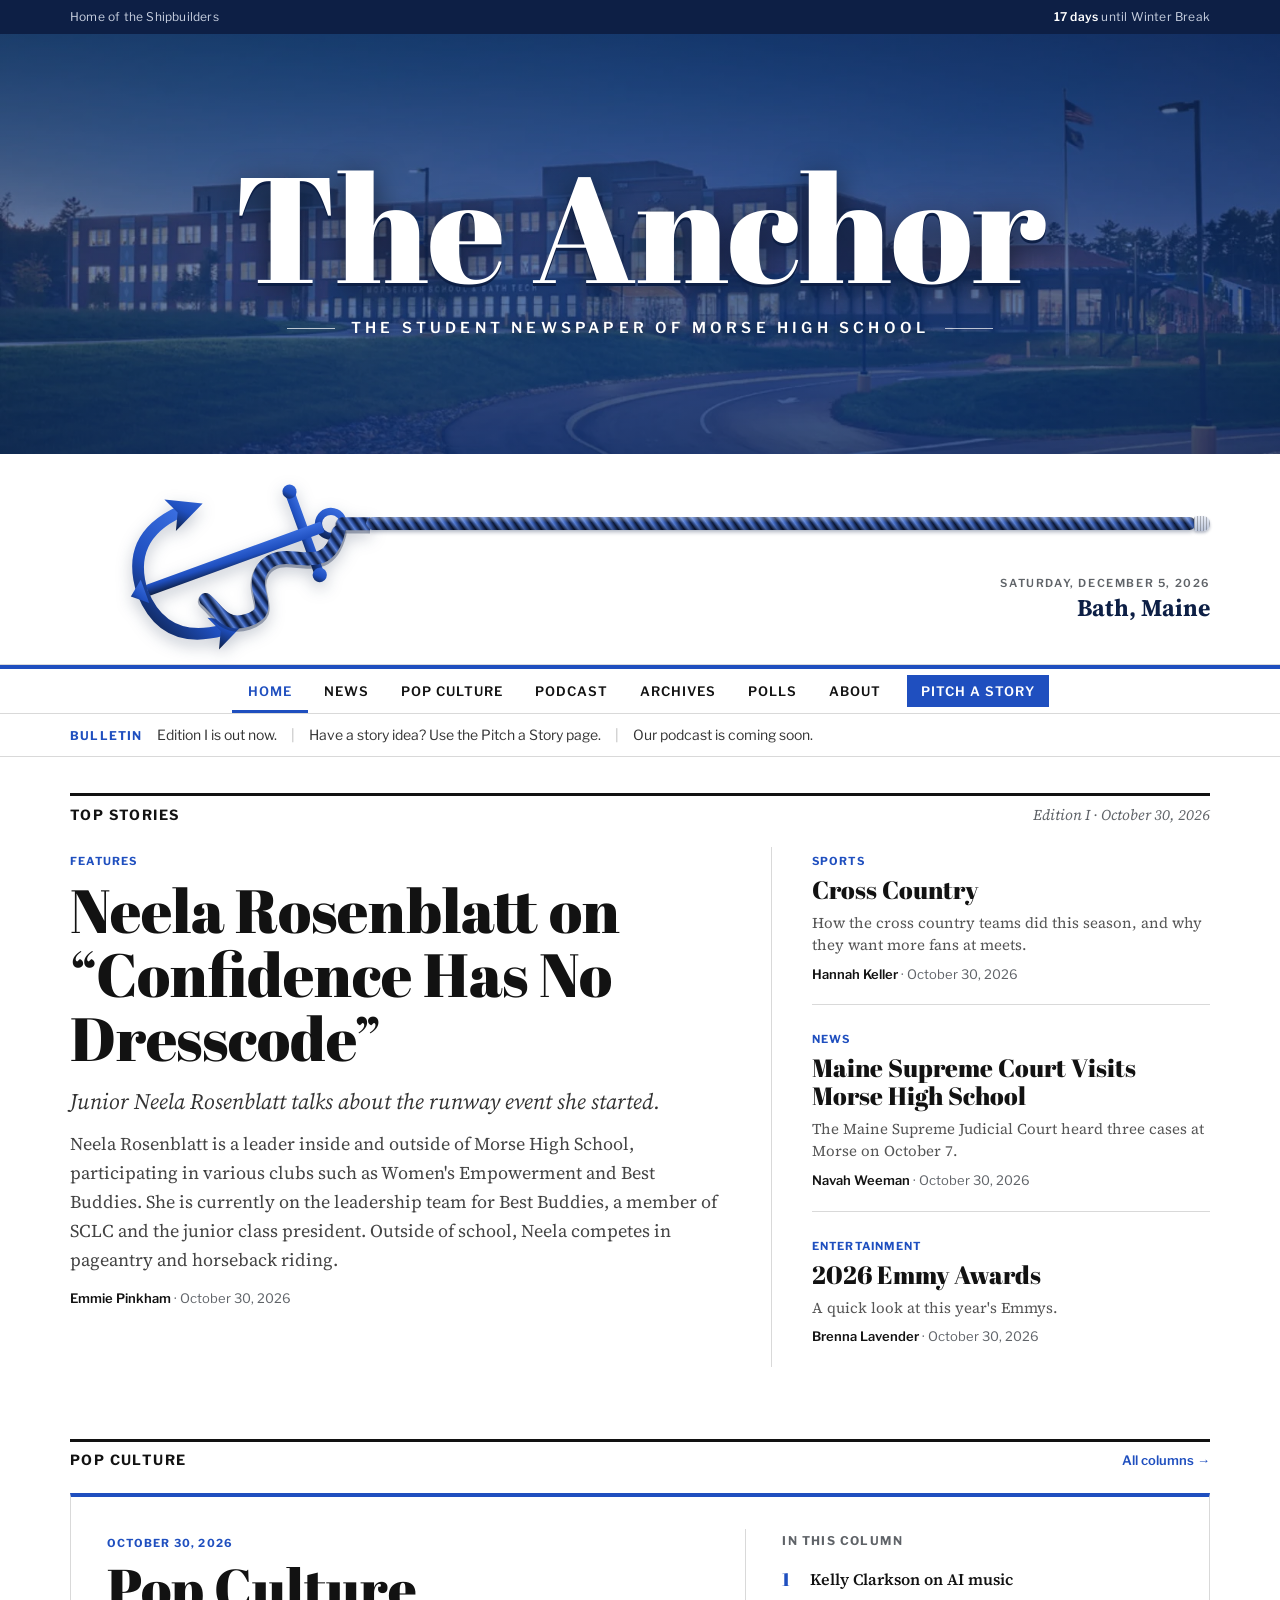
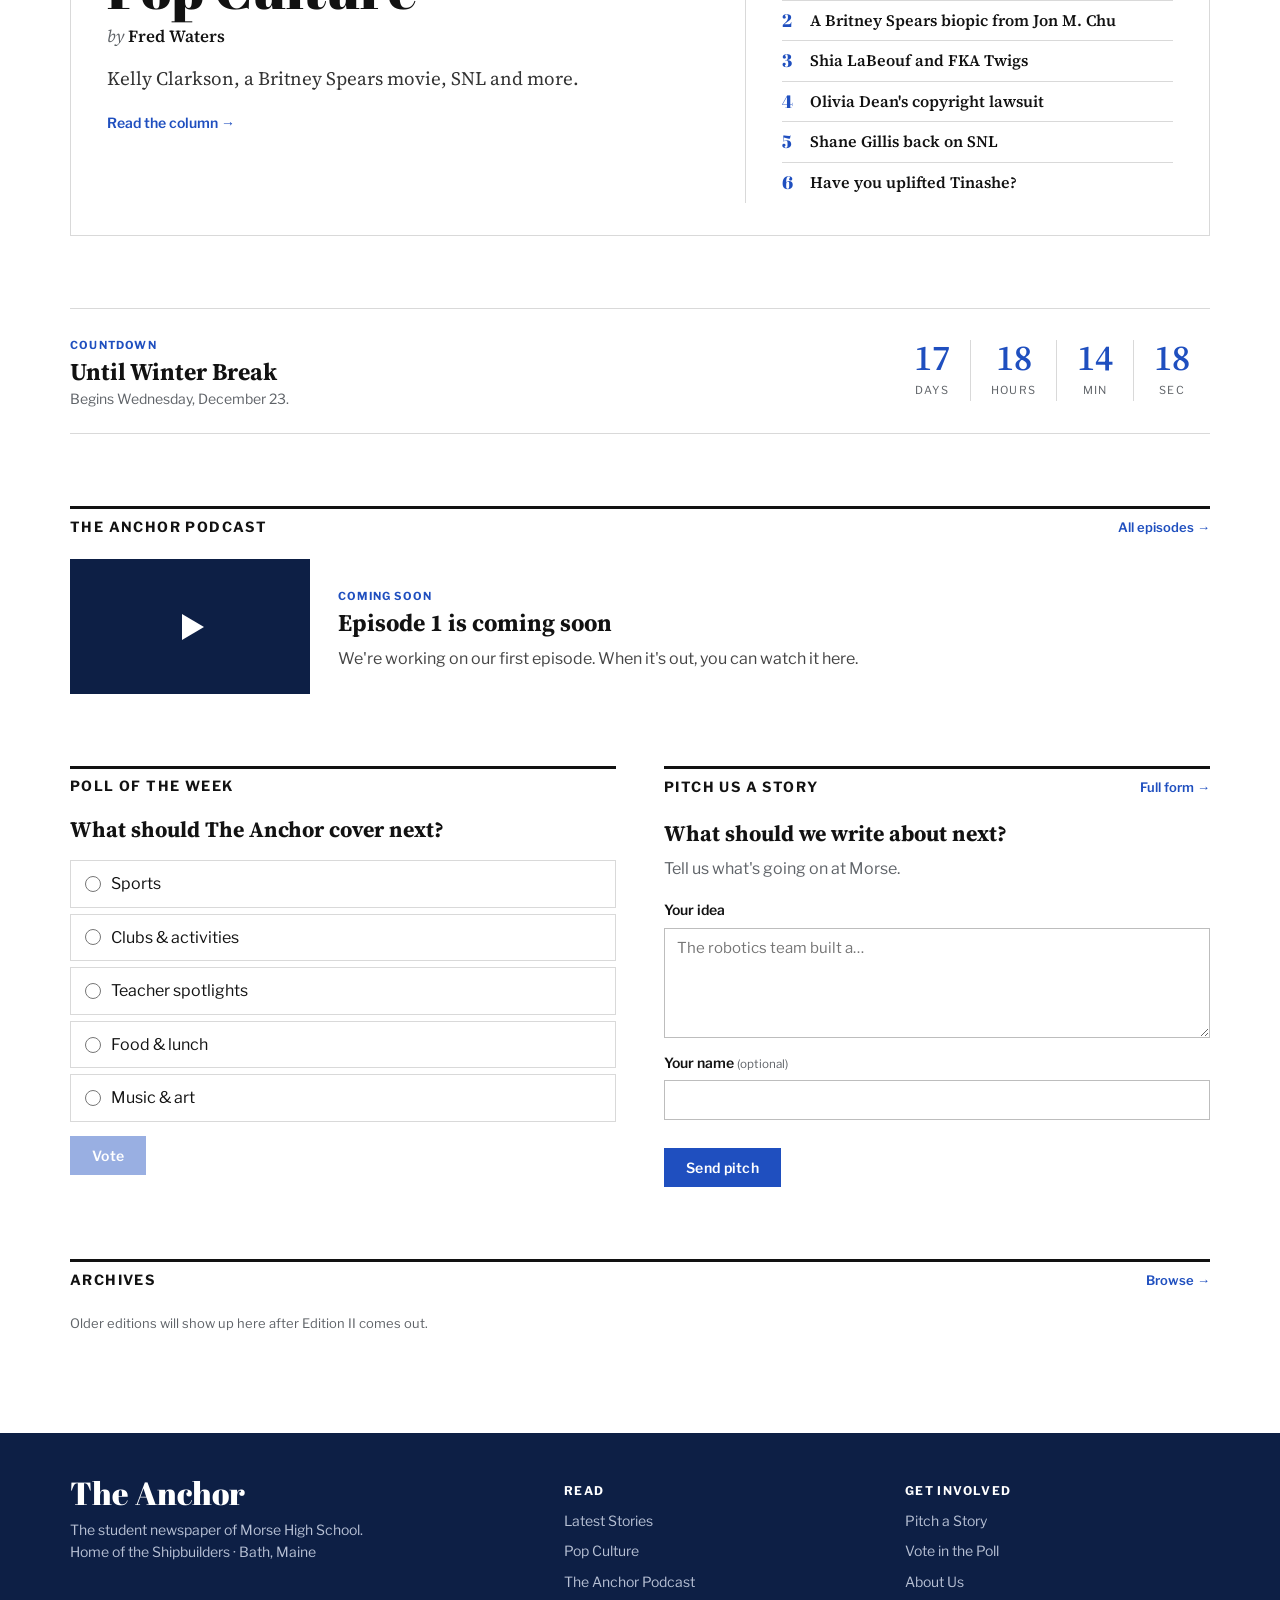
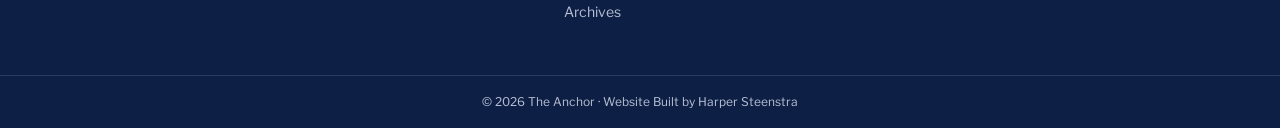
<file: index.html>
<!doctype html>
<html lang="en">
<head>
  <meta charset="utf-8">
  <meta name="viewport" content="width=device-width, initial-scale=1">
  <title>The Anchor | Morse High School Student Newspaper</title>
  <meta name="description" content="The Anchor is the student newspaper of Morse High School in Bath, Maine.">
  <meta name="theme-color" content="#1f4fbf">
  <link rel="preconnect" href="https://fonts.googleapis.com">
  <link rel="preconnect" href="https://fonts.gstatic.com" crossorigin>
  <link href="https://fonts.googleapis.com/css2?family=Libre+Franklin:wght@400;600;700&family=Playfair+Display:ital,wght@0,800;1,700;1,800&family=Abril+Fatface&family=Source+Serif+4:ital,opsz,wght@0,8..60,400;0,8..60,600;0,8..60,700;1,8..60,400&display=swap" rel="stylesheet">
  <link rel="stylesheet" href="styles.css?v=18">
</head>
<body data-page="home">
  <div id="site-header"></div>
  <main id="main">
    <section class="section" id="news"><div class="wrap">
      <div class="sec-head"><h2>Top Stories</h2></div>
      <div class="top-grid" id="top-stories"></div>
    </div></section>

    <section class="section" id="pop-section"><div class="wrap">
      <div class="sec-head"><h2>Pop Culture</h2><a href="pop-culture.html">All columns →</a></div>
      <div id="pop-culture"></div>
    </div></section>

    <section class="section"><div class="wrap">
      <div class="countdown" id="countdown">
        <div>
          <span class="kicker">Countdown</span>
          <h2>Until <span id="cd-name">break</span></h2>
          <p id="cd-date"></p>
        </div>
        <div class="clock" aria-live="off">
          <div><b id="cd-d">00</b><span>Days</span></div>
          <div><b id="cd-h">00</b><span>Hours</span></div>
          <div><b id="cd-m">00</b><span>Min</span></div>
          <div><b id="cd-s">00</b><span>Sec</span></div>
        </div>
      </div>
    </div></section>

    <section class="section" id="podcast-section"><div class="wrap">
      <div class="sec-head"><h2>The Anchor Podcast</h2><a href="podcast.html">All episodes →</a></div>
      <div id="podcast"></div>
    </div></section>

    <section class="section" id="poll"><div class="wrap">
      <div class="duo">
        <div>
          <div class="sec-head"><h2>Poll of the Week</h2></div>
          <div class="box" id="weekly-poll"></div>
        </div>
        <div>
          <div class="sec-head"><h2>Pitch Us a Story</h2><a href="submit.html">Full form →</a></div>
          <div class="box">
            <h3>What should we write about next?</h3>
            <p>Tell us what's going on at Morse.</p>
            <form id="pitch-form">
              <label class="field">Your idea<textarea name="idea" required placeholder="The robotics team built a…"></textarea></label>
              <label class="field">Your name <small>(optional)</small><input name="name" autocomplete="name"></label>
              <button class="btn" type="submit">Send pitch</button>
            </form>
          </div>
        </div>
      </div>
    </div></section>

    <section class="section"><div class="wrap">
      <div class="sec-head"><h2>Archives</h2><a href="archives.html">Browse →</a></div>
      <p class="byline">Older editions will show up here after Edition II comes out.</p>
    </div></section>
  </main>
  <div id="site-footer"></div>
  <script src="data.js?v=18"></script>
  <script src="app.js?v=18"></script>
</body>
</html>
</file>
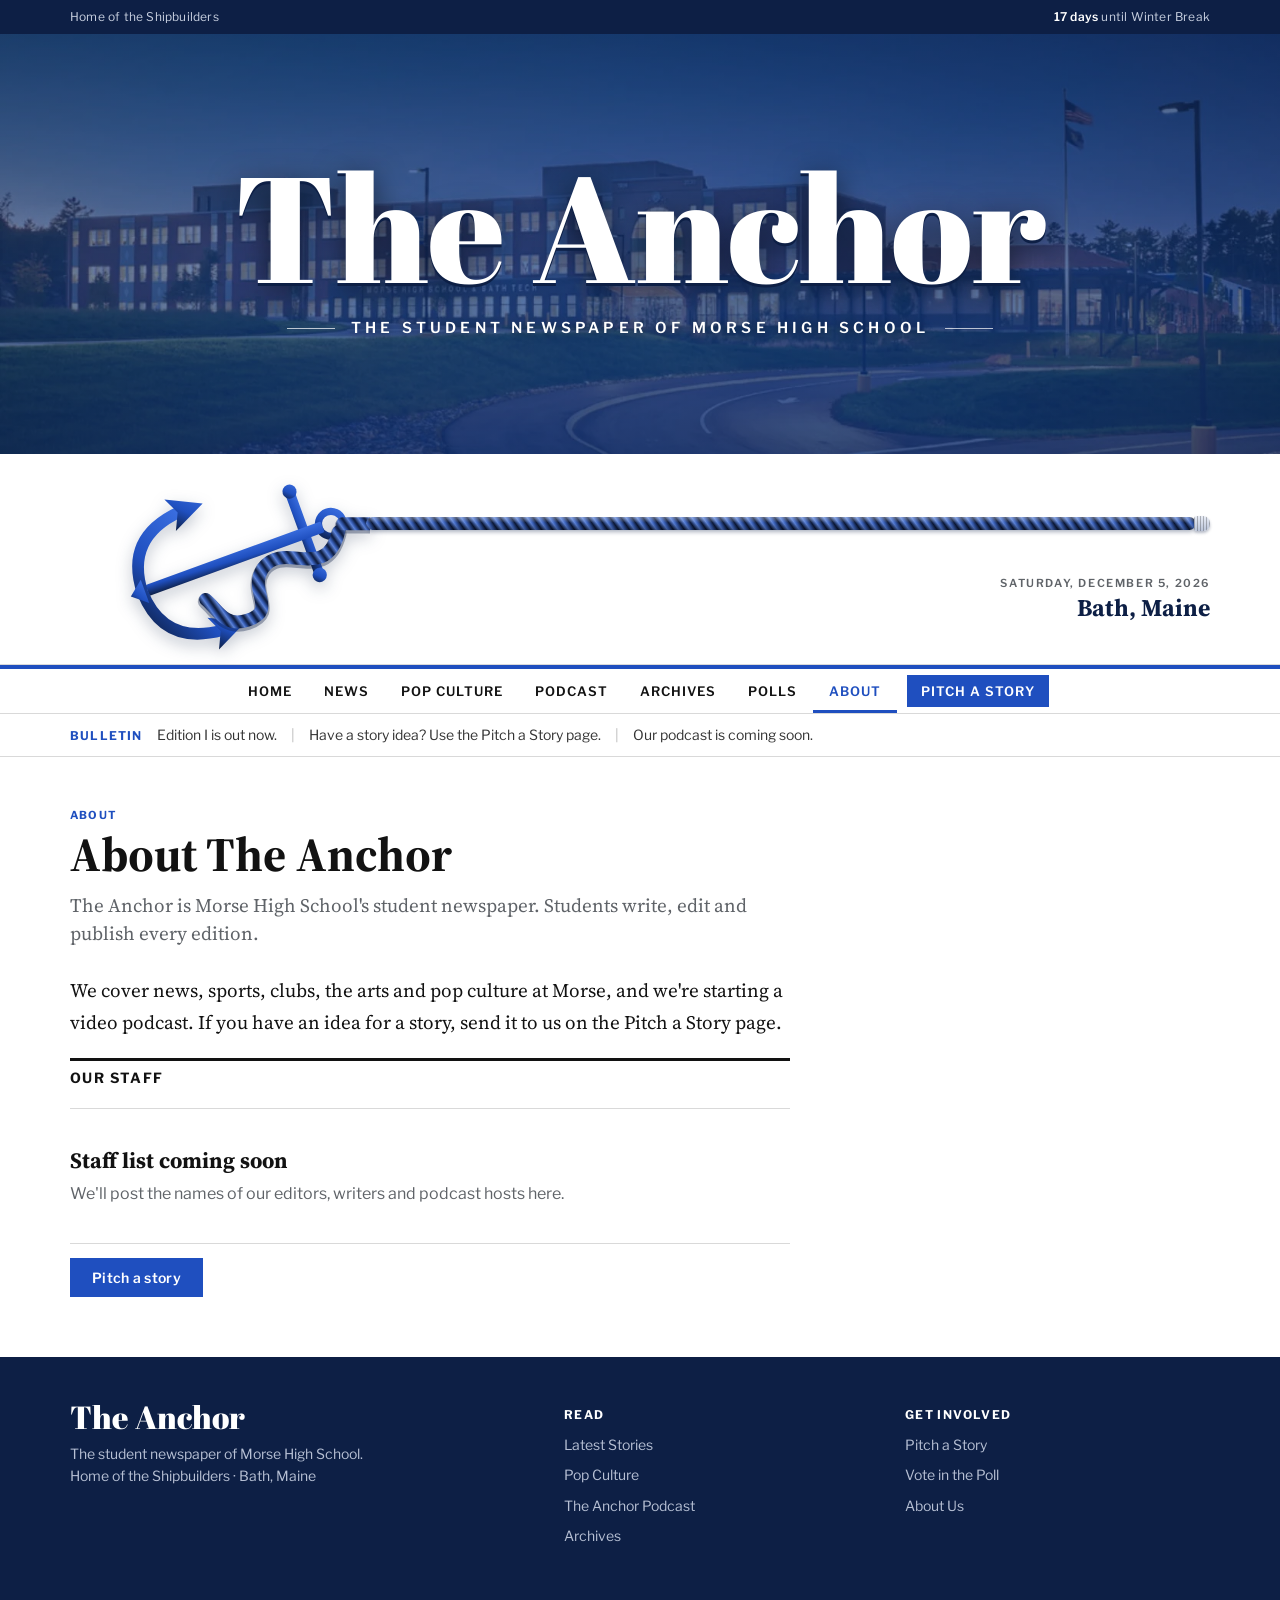
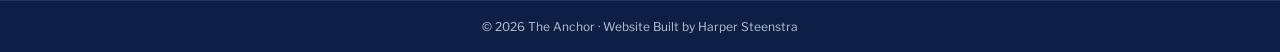
<file: about.html>
<!doctype html>
<html lang="en">
<head>
  <meta charset="utf-8">
  <meta name="viewport" content="width=device-width, initial-scale=1">
  <title>About | The Anchor</title>
  <meta name="description" content="The Anchor is the student newspaper of Morse High School in Bath, Maine.">
  <meta name="theme-color" content="#1f4fbf">
  <link rel="preconnect" href="https://fonts.googleapis.com">
  <link rel="preconnect" href="https://fonts.gstatic.com" crossorigin>
  <link href="https://fonts.googleapis.com/css2?family=Libre+Franklin:wght@400;600;700&family=Playfair+Display:ital,wght@0,800;1,700;1,800&family=Abril+Fatface&family=Source+Serif+4:ital,opsz,wght@0,8..60,400;0,8..60,600;0,8..60,700;1,8..60,400&display=swap" rel="stylesheet">
  <link rel="stylesheet" href="styles.css?v=18">
</head>
<body data-page="about">
  <div id="site-header"></div>
  <main id="main">
    <div class="wrap">
      <div class="page-head">
        <span class="kicker">About</span>
        <h1>About The Anchor</h1>
        <p>The Anchor is Morse High School's student newspaper. Students write, edit and publish every edition.</p>
      </div>
      <section class="section article" style="margin:0;padding-top:20px">
        <div class="article-body">
          <p>We cover news, sports, clubs, the arts and pop culture at Morse, and we're starting a video podcast. If you have an idea for a story, send it to us on the Pitch a Story page.</p>
        </div>
        <div class="sec-head"><h2>Our Staff</h2></div>
        <div class="empty"><h3>Staff list coming soon</h3><p>We'll post the names of our editors, writers and podcast hosts here.</p></div>
        <a class="btn" href="submit.html">Pitch a story</a>
      </section>
    </div>
  </main>
  <div id="site-footer"></div>
  <script src="data.js?v=18"></script>
  <script src="app.js?v=18"></script>
</body>
</html>
</file>
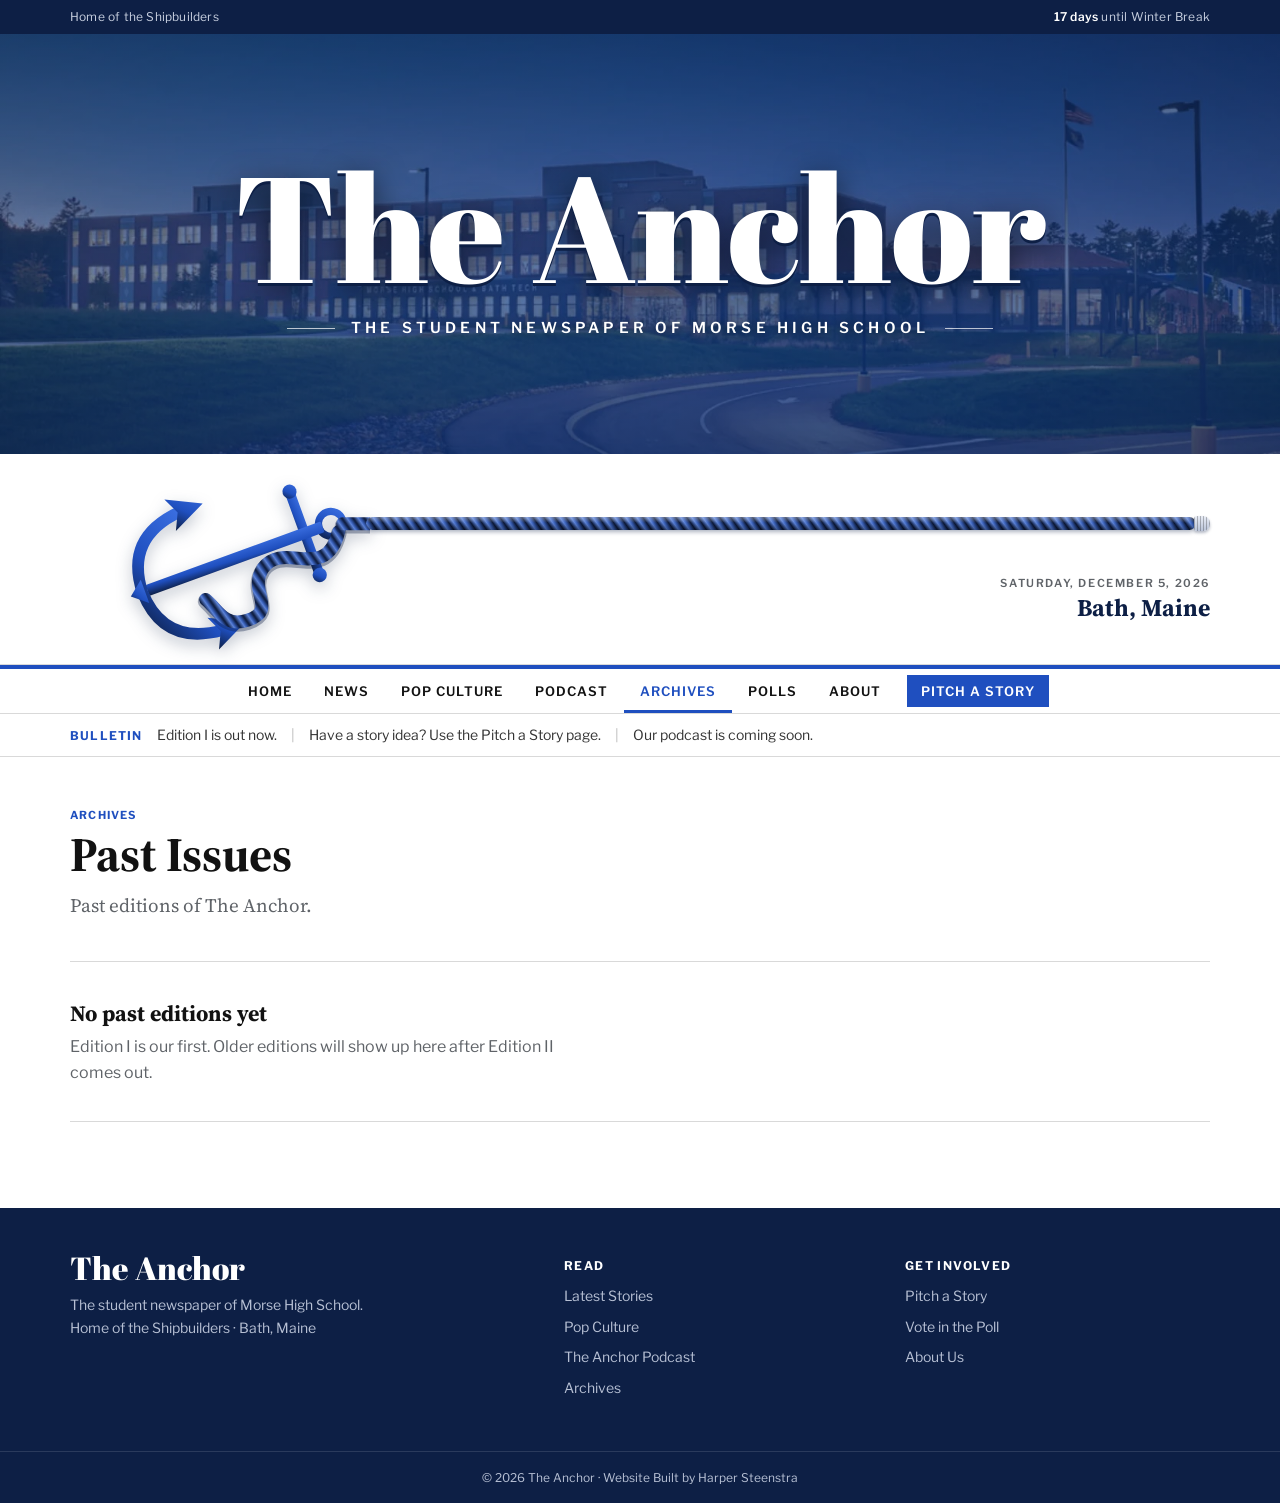
<file: archives.html>
<!doctype html>
<html lang="en">
<head>
  <meta charset="utf-8">
  <meta name="viewport" content="width=device-width, initial-scale=1">
  <title>Archives | The Anchor</title>
  <meta name="description" content="The Anchor is the student newspaper of Morse High School in Bath, Maine.">
  <meta name="theme-color" content="#1f4fbf">
  <link rel="preconnect" href="https://fonts.googleapis.com">
  <link rel="preconnect" href="https://fonts.gstatic.com" crossorigin>
  <link href="https://fonts.googleapis.com/css2?family=Libre+Franklin:wght@400;600;700&family=Playfair+Display:ital,wght@0,800;1,700;1,800&family=Abril+Fatface&family=Source+Serif+4:ital,opsz,wght@0,8..60,400;0,8..60,600;0,8..60,700;1,8..60,400&display=swap" rel="stylesheet">
  <link rel="stylesheet" href="styles.css?v=18">
</head>
<body data-page="archives">
  <div id="site-header"></div>
  <main id="main">
    <div class="wrap">
      <div class="page-head">
        <span class="kicker">Archives</span>
        <h1>Past Issues</h1>
        <p>Past editions of The Anchor.</p>
      </div>
      <section class="section"><div id="archives"></div></section>
    </div>
  </main>
  <div id="site-footer"></div>
  <script src="data.js?v=18"></script>
  <script src="app.js?v=18"></script>
</body>
</html>
</file>
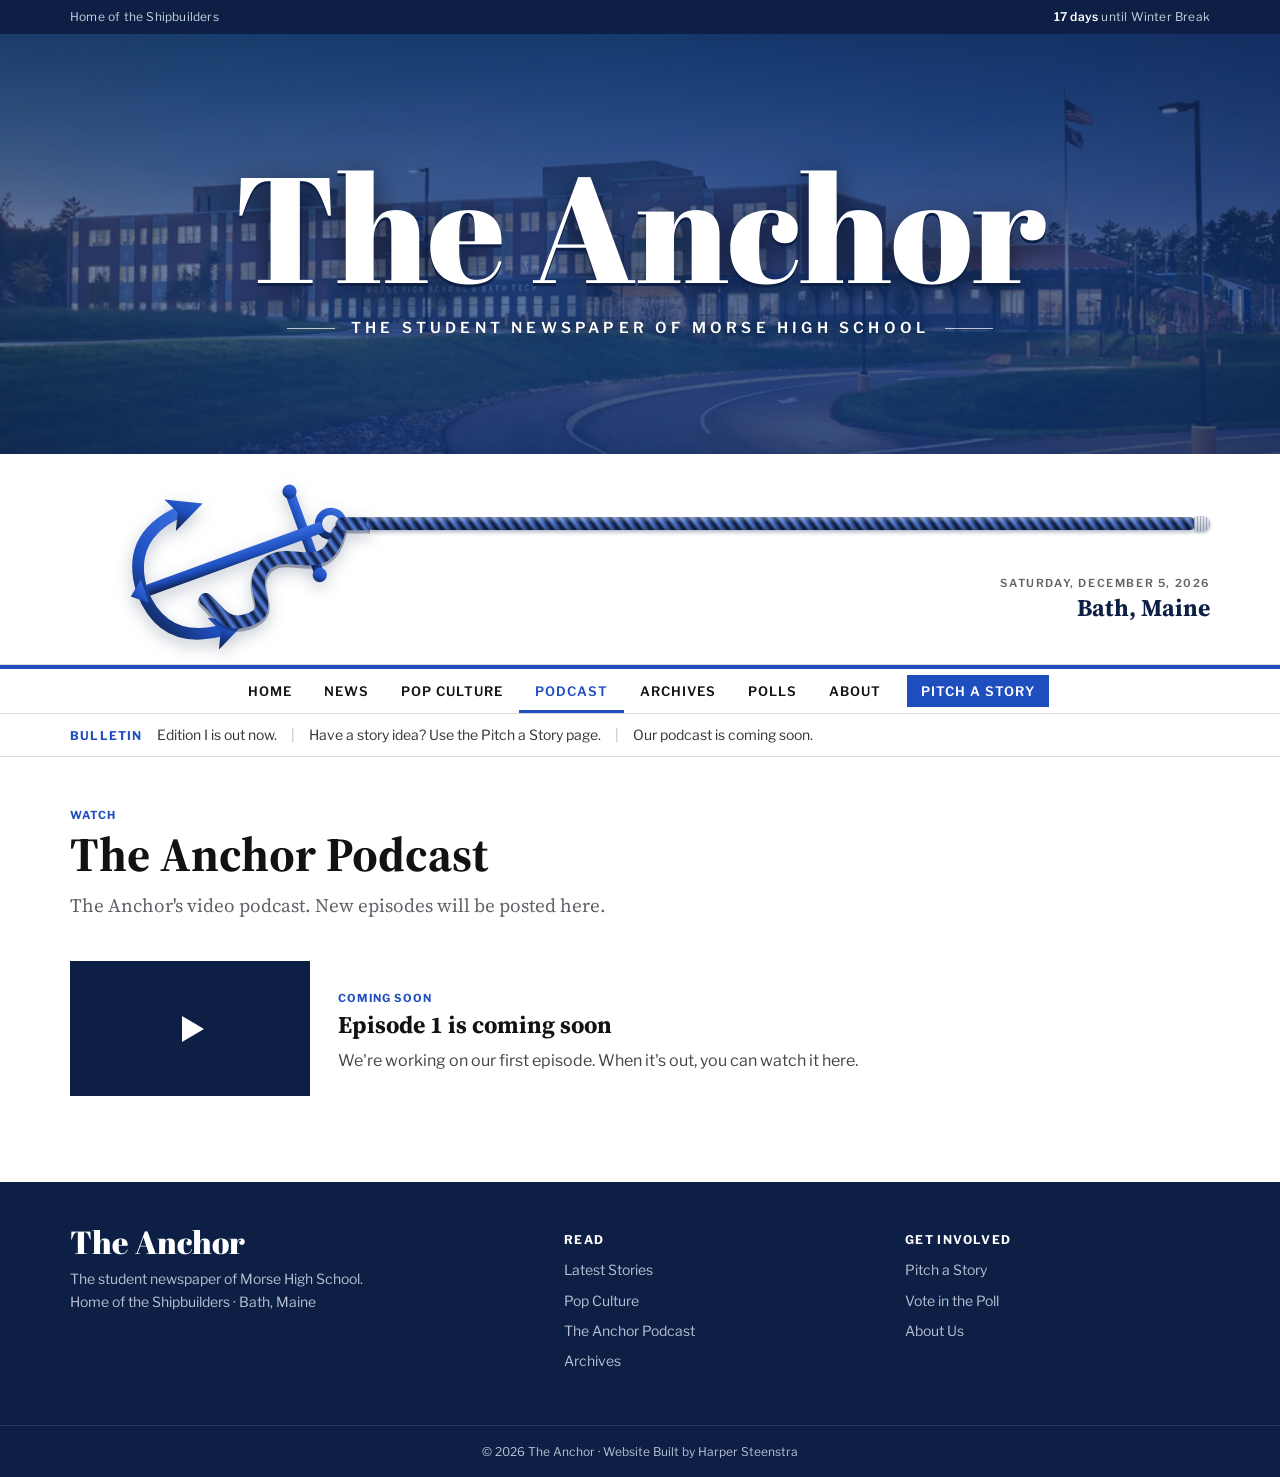
<file: podcast.html>
<!doctype html>
<html lang="en">
<head>
  <meta charset="utf-8">
  <meta name="viewport" content="width=device-width, initial-scale=1">
  <title>Podcast | The Anchor</title>
  <meta name="description" content="The Anchor is the student newspaper of Morse High School in Bath, Maine.">
  <meta name="theme-color" content="#1f4fbf">
  <link rel="preconnect" href="https://fonts.googleapis.com">
  <link rel="preconnect" href="https://fonts.gstatic.com" crossorigin>
  <link href="https://fonts.googleapis.com/css2?family=Libre+Franklin:wght@400;600;700&family=Playfair+Display:ital,wght@0,800;1,700;1,800&family=Abril+Fatface&family=Source+Serif+4:ital,opsz,wght@0,8..60,400;0,8..60,600;0,8..60,700;1,8..60,400&display=swap" rel="stylesheet">
  <link rel="stylesheet" href="styles.css?v=18">
</head>
<body data-page="podcast">
  <div id="site-header"></div>
  <main id="main">
    <div class="wrap">
      <div class="page-head">
        <span class="kicker">Watch</span>
        <h1>The Anchor Podcast</h1>
        <p>The Anchor's video podcast. New episodes will be posted here.</p>
      </div>
      <section class="section"><div id="podcast"></div></section>
    </div>
  </main>
  <div id="site-footer"></div>
  <script src="data.js?v=18"></script>
  <script src="app.js?v=18"></script>
</body>
</html>
</file>
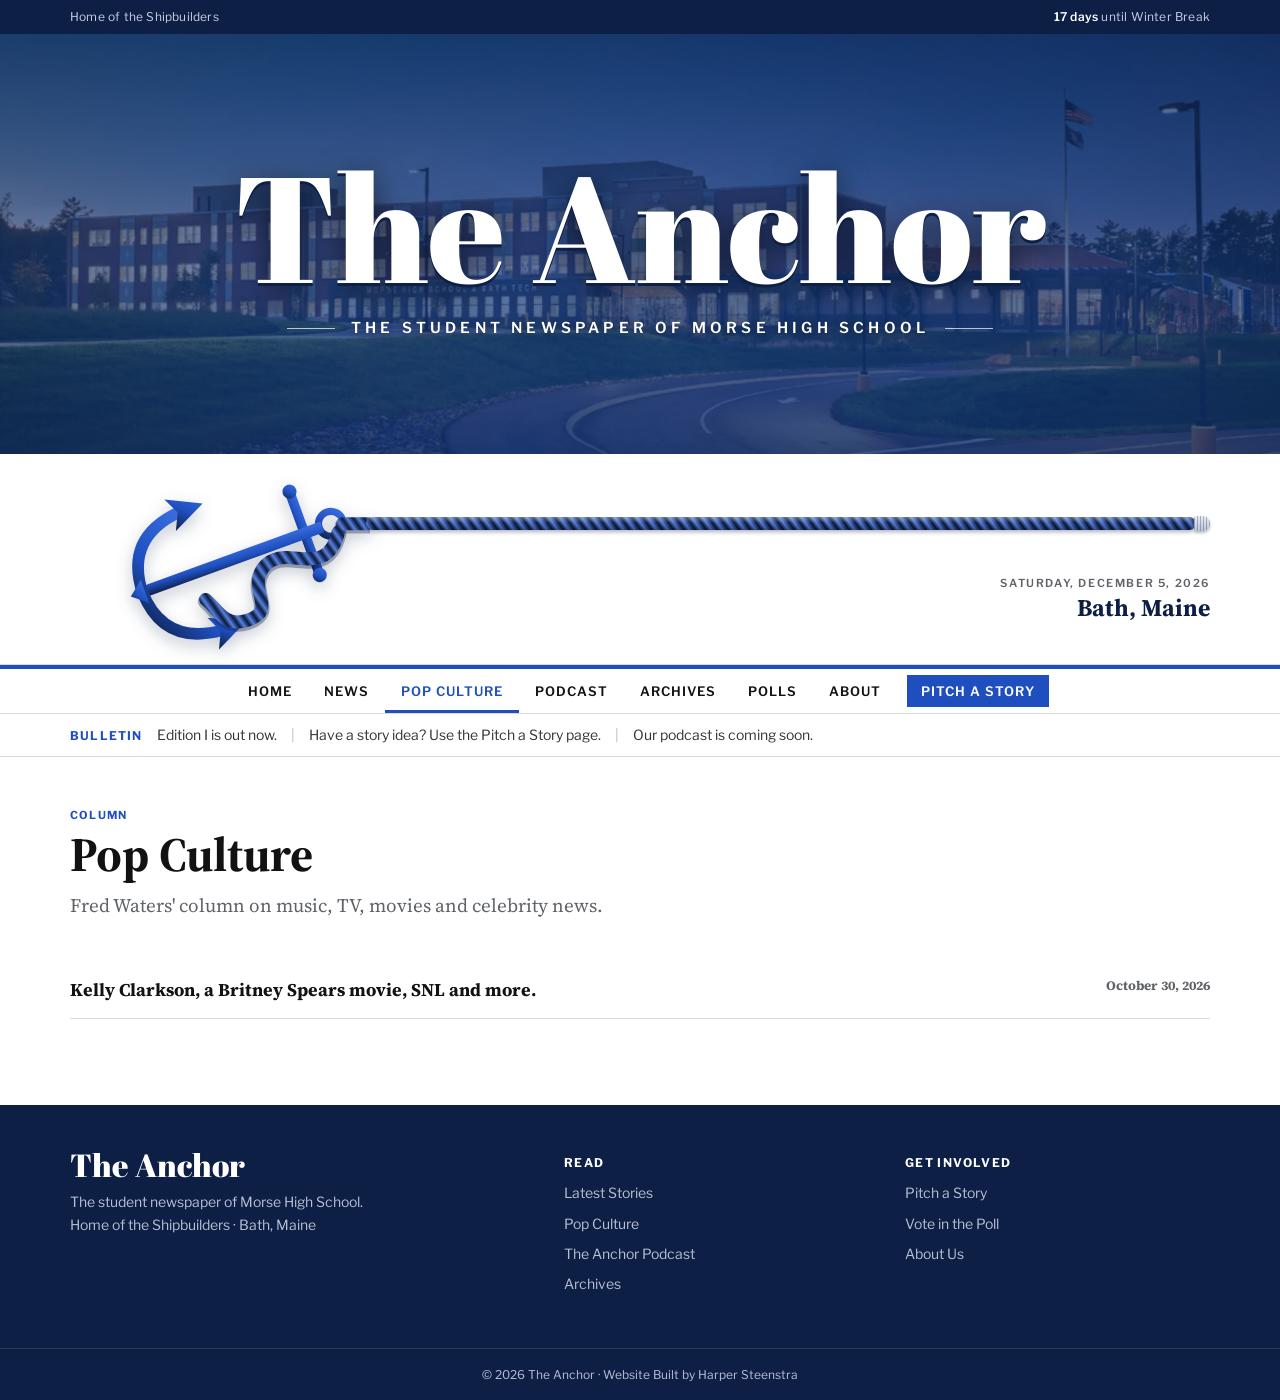
<file: pop-culture.html>
<!doctype html>
<html lang="en">
<head>
  <meta charset="utf-8">
  <meta name="viewport" content="width=device-width, initial-scale=1">
  <title>Pop Culture | The Anchor</title>
  <meta name="description" content="The Anchor is the student newspaper of Morse High School in Bath, Maine.">
  <meta name="theme-color" content="#1f4fbf">
  <link rel="preconnect" href="https://fonts.googleapis.com">
  <link rel="preconnect" href="https://fonts.gstatic.com" crossorigin>
  <link href="https://fonts.googleapis.com/css2?family=Libre+Franklin:wght@400;600;700&family=Playfair+Display:ital,wght@0,800;1,700;1,800&family=Abril+Fatface&family=Source+Serif+4:ital,opsz,wght@0,8..60,400;0,8..60,600;0,8..60,700;1,8..60,400&display=swap" rel="stylesheet">
  <link rel="stylesheet" href="styles.css?v=18">
</head>
<body data-page="pop-culture">
  <div id="site-header"></div>
  <main id="main">
    <div class="wrap">
      <div class="page-head">
        <span class="kicker">Column</span>
        <h1>Pop Culture</h1>
        <p>Fred Waters' column on music, TV, movies and celebrity news.</p>
      </div>
      <section class="section"><div id="pop-list"></div></section>
    </div>
  </main>
  <div id="site-footer"></div>
  <script src="data.js?v=18"></script>
  <script src="app.js?v=18"></script>
</body>
</html>
</file>
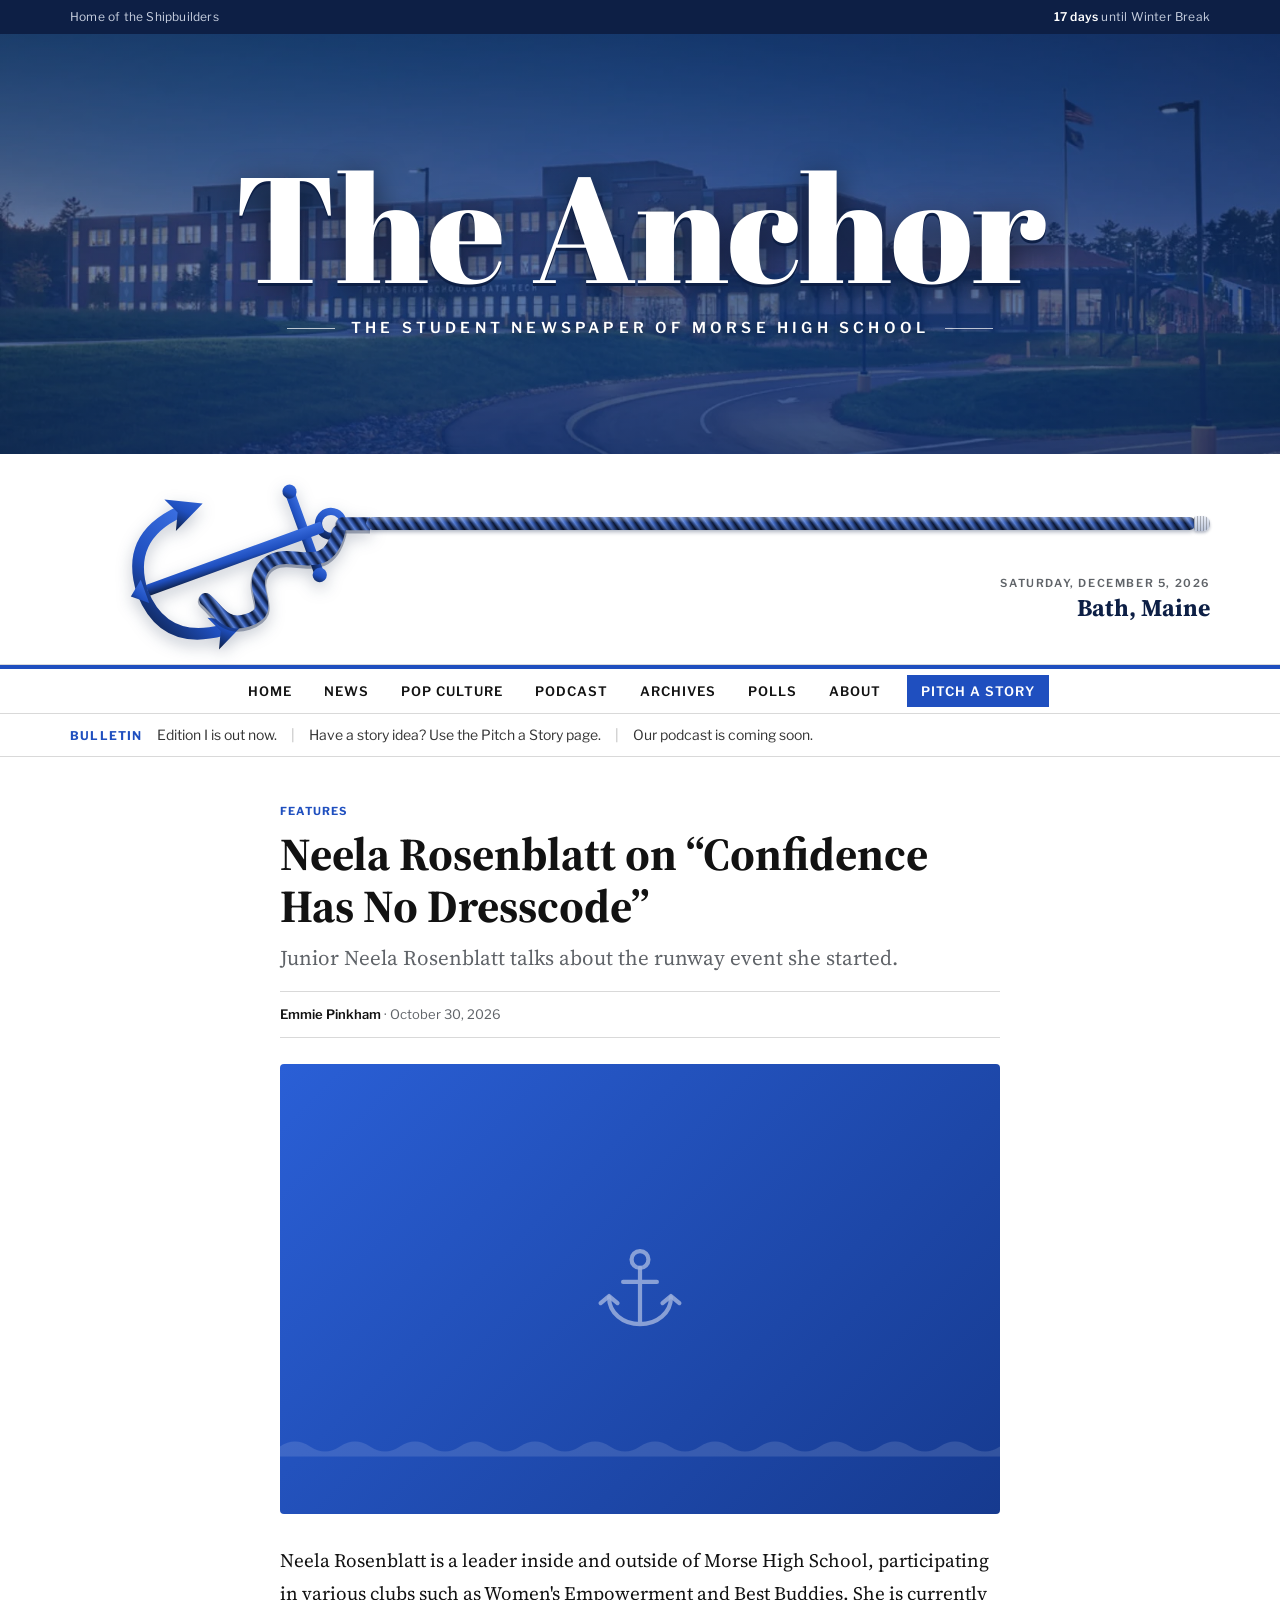
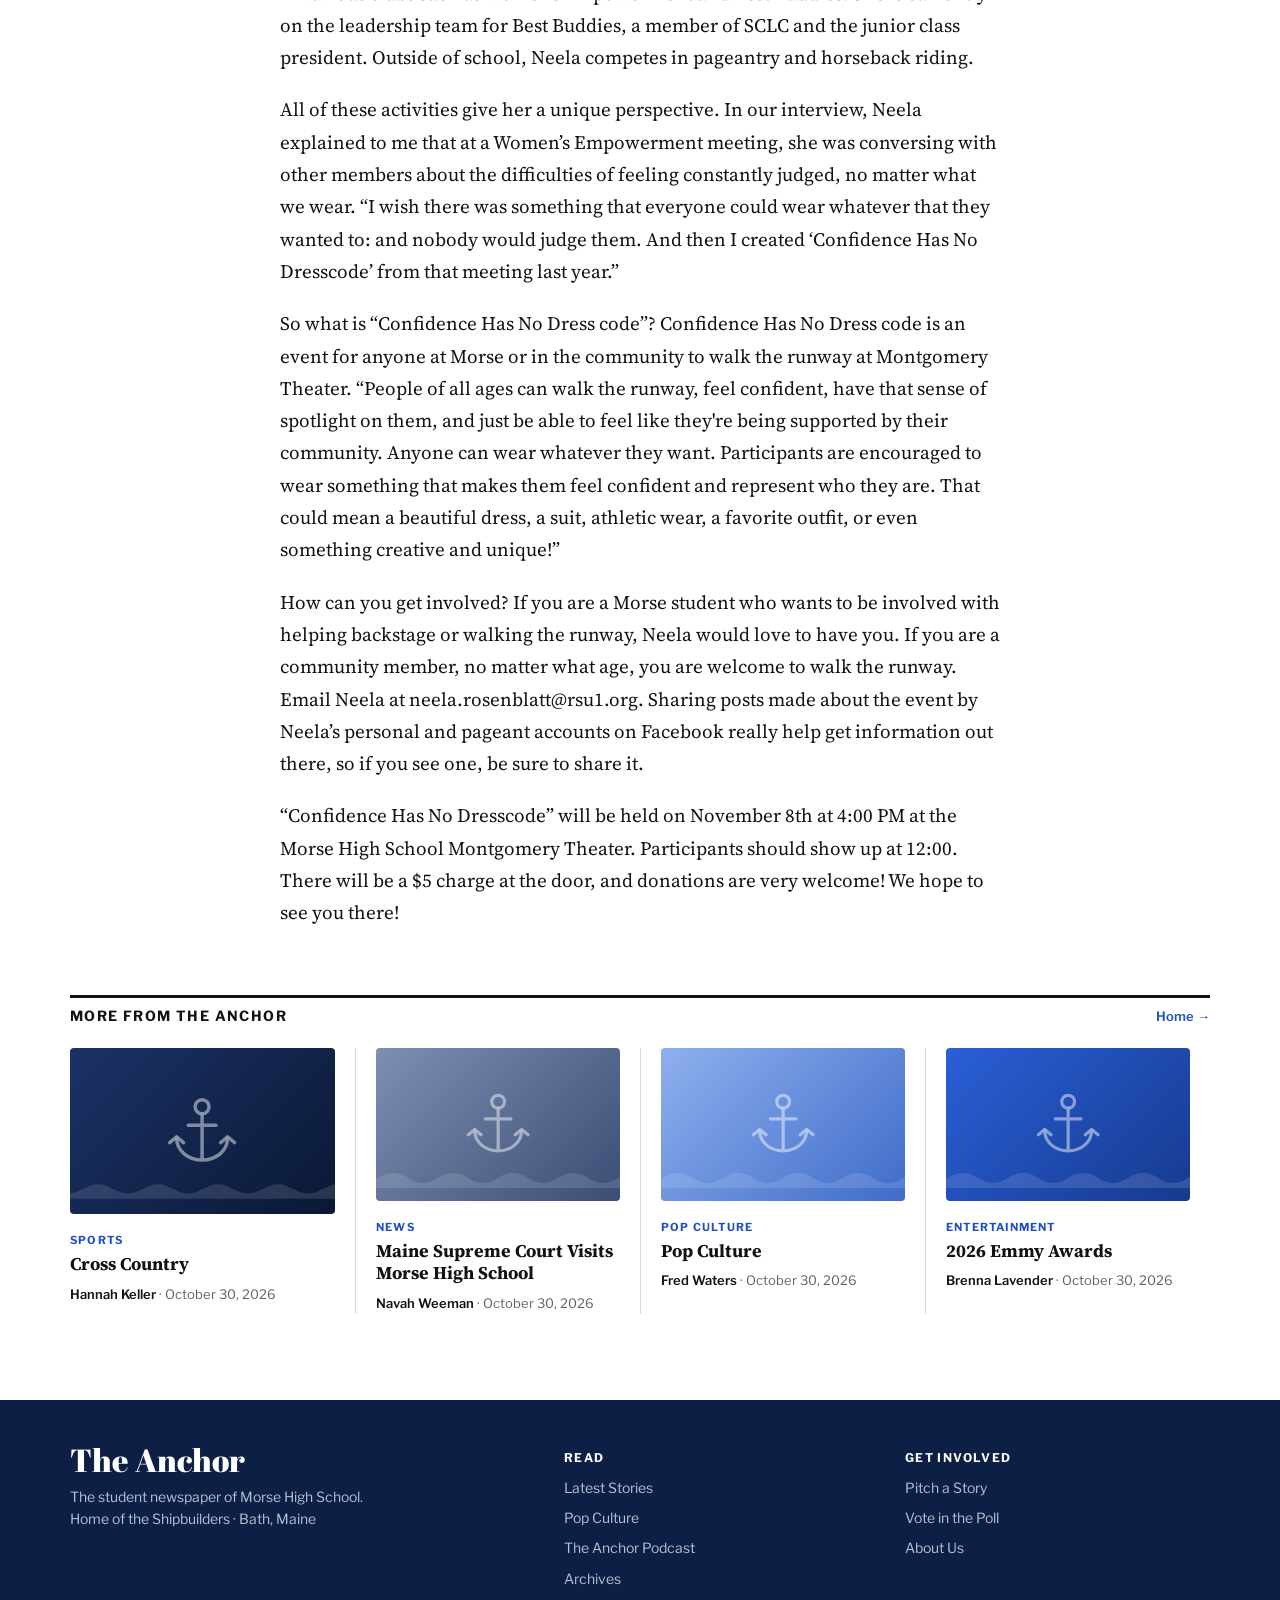
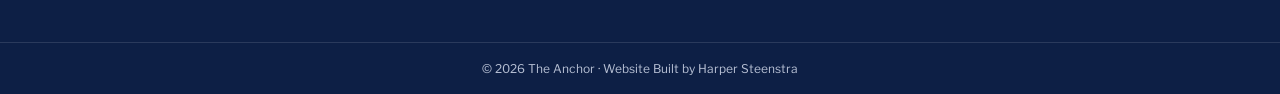
<file: story.html>
<!doctype html>
<html lang="en">
<head>
  <meta charset="utf-8">
  <meta name="viewport" content="width=device-width, initial-scale=1">
  <title>Story | The Anchor</title>
  <meta name="description" content="The Anchor is the student newspaper of Morse High School in Bath, Maine.">
  <meta name="theme-color" content="#1f4fbf">
  <link rel="preconnect" href="https://fonts.googleapis.com">
  <link rel="preconnect" href="https://fonts.gstatic.com" crossorigin>
  <link href="https://fonts.googleapis.com/css2?family=Libre+Franklin:wght@400;600;700&family=Playfair+Display:ital,wght@0,800;1,700;1,800&family=Abril+Fatface&family=Source+Serif+4:ital,opsz,wght@0,8..60,400;0,8..60,600;0,8..60,700;1,8..60,400&display=swap" rel="stylesheet">
  <link rel="stylesheet" href="styles.css?v=18">
</head>
<body data-page="story">
  <div id="site-header"></div>
  <main id="main">
    <div class="wrap">
      <article class="article" id="article"></article>
    </div>
    <section class="section"><div class="wrap">
      <div class="sec-head"><h2>More from The Anchor</h2><a href="index.html">Home →</a></div>
      <div class="card-grid" id="more"></div>
    </div></section>
  </main>
  <div id="site-footer"></div>
  <script src="data.js?v=18"></script>
  <script src="app.js?v=18"></script>
</body>
</html>
</file>
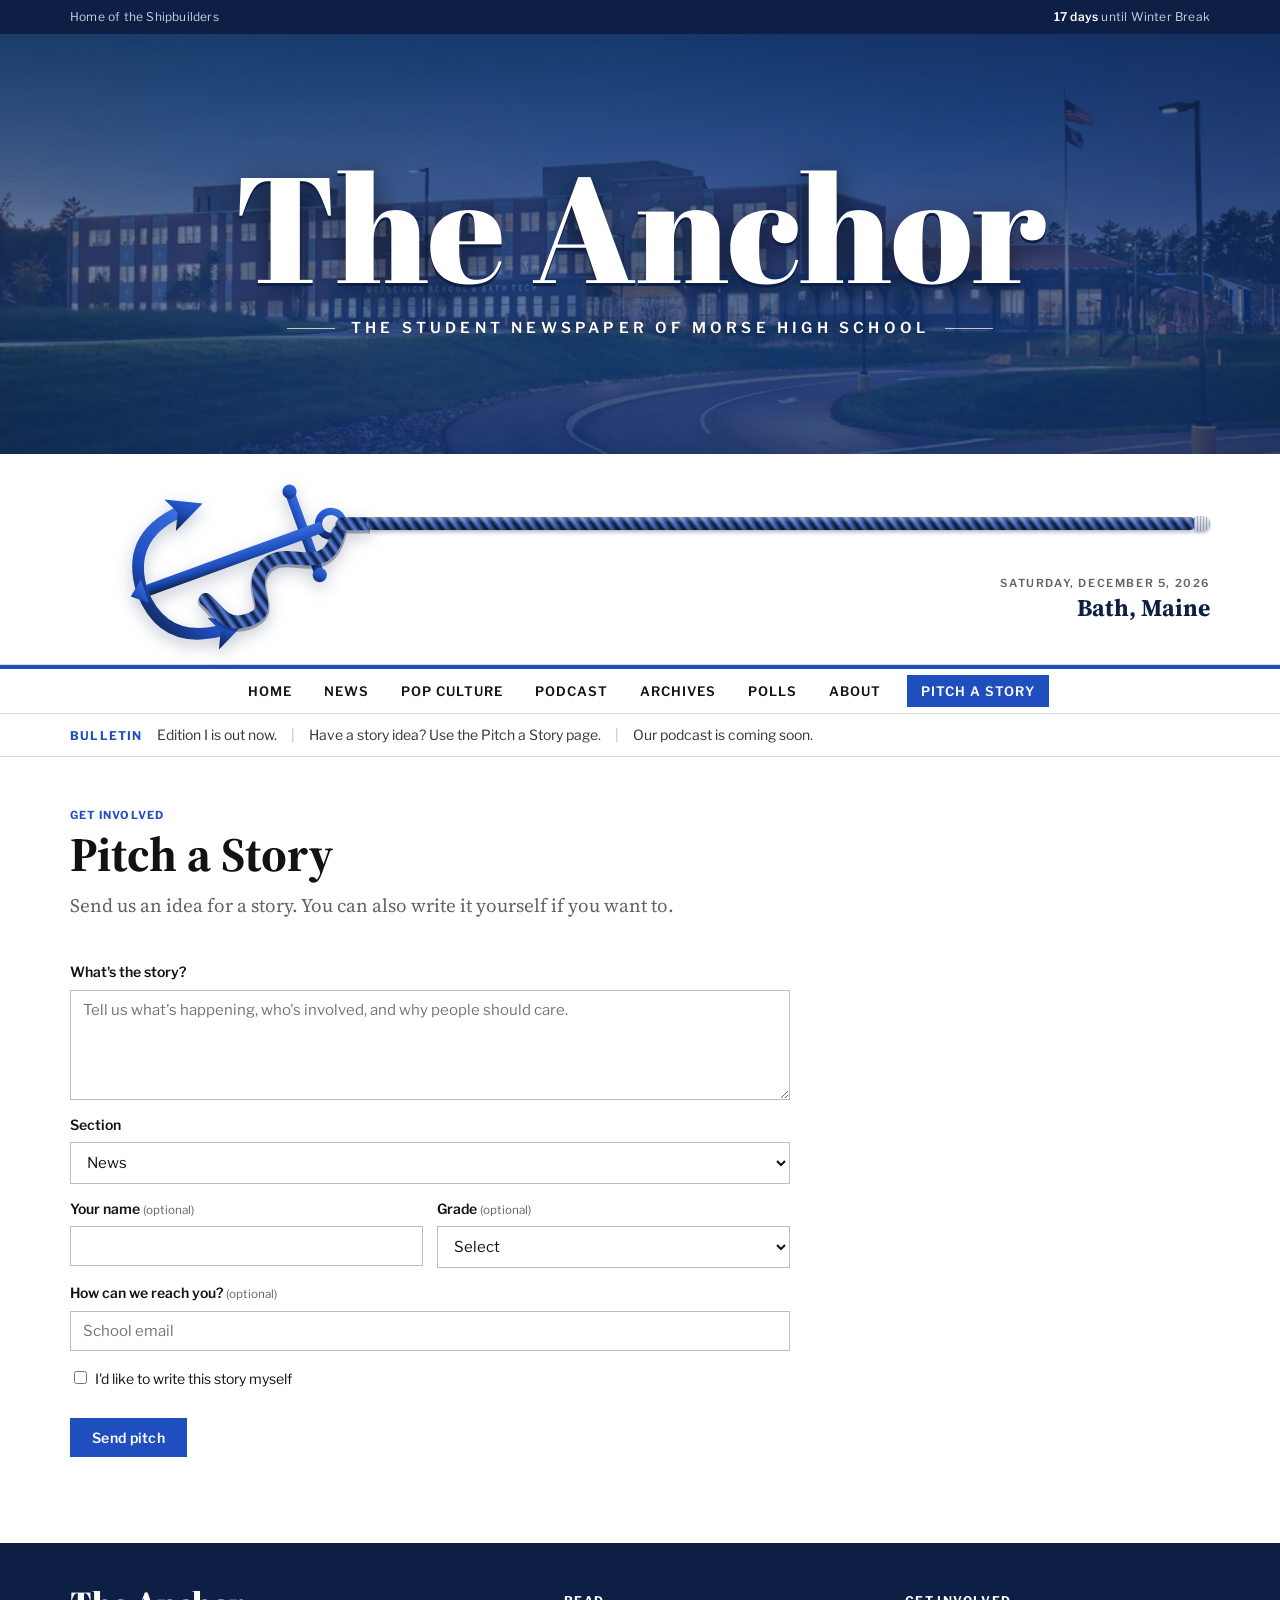
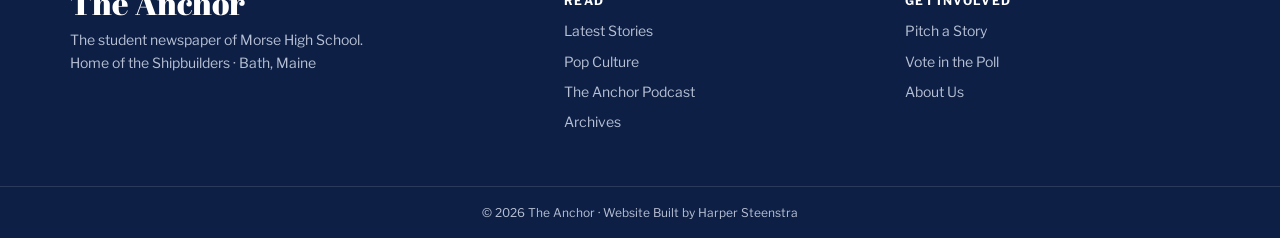
<file: submit.html>
<!doctype html>
<html lang="en">
<head>
  <meta charset="utf-8">
  <meta name="viewport" content="width=device-width, initial-scale=1">
  <title>Pitch a Story | The Anchor</title>
  <meta name="description" content="The Anchor is the student newspaper of Morse High School in Bath, Maine.">
  <meta name="theme-color" content="#1f4fbf">
  <link rel="preconnect" href="https://fonts.googleapis.com">
  <link rel="preconnect" href="https://fonts.gstatic.com" crossorigin>
  <link href="https://fonts.googleapis.com/css2?family=Libre+Franklin:wght@400;600;700&family=Playfair+Display:ital,wght@0,800;1,700;1,800&family=Abril+Fatface&family=Source+Serif+4:ital,opsz,wght@0,8..60,400;0,8..60,600;0,8..60,700;1,8..60,400&display=swap" rel="stylesheet">
  <link rel="stylesheet" href="styles.css?v=18">
</head>
<body data-page="submit">
  <div id="site-header"></div>
  <main id="main">
    <div class="wrap">
      <div class="page-head">
        <span class="kicker">Get involved</span>
        <h1>Pitch a Story</h1>
        <p>Send us an idea for a story. You can also write it yourself if you want to.</p>
      </div>
      <section class="section" style="max-width:720px">
        <div class="box">
          <form id="pitch-form">
            <label class="field">What's the story?<textarea name="idea" required placeholder="Tell us what's happening, who's involved, and why people should care."></textarea></label>
            <label class="field">Section
              <select name="section">
                <option>News</option><option>Features</option><option>Sports</option>
                <option>Opinion</option><option>Clubs</option><option>Arts &amp; Music</option><option>Podcast topic</option>
              </select>
            </label>
            <div class="form-row">
              <label class="field">Your name <small>(optional)</small><input name="name" autocomplete="name"></label>
              <label class="field">Grade <small>(optional)</small>
                <select name="grade"><option value="">Select</option><option>9</option><option>10</option><option>11</option><option>12</option><option>Staff</option></select>
              </label>
            </div>
            <label class="field">How can we reach you? <small>(optional)</small><input name="contact" placeholder="School email"></label>
            <label class="field" style="font-weight:400"><input type="checkbox" name="write_it" value="yes" style="display:inline;width:auto;margin-right:8px">I'd like to write this story myself</label>
            <button class="btn" type="submit">Send pitch</button>
          </form>
        </div>
      </section>
    </div>
  </main>
  <div id="site-footer"></div>
  <script src="data.js?v=18"></script>
  <script src="app.js?v=18"></script>
</body>
</html>
</file>
<file: styles.css>
:root {
  --royal: #1f4fbf;
  --royal-dark: #163a8f;
  --navy: #0d1f45;
  --ink: #121212;
  --muted: #5f6368;
  --line: #d9d9d9;
  --rule: #121212;
  --paper: #ffffff;
  --wash: #f6f6f4;

  --serif: "Source Serif 4", Georgia, serif;
  --sans: "Libre Franklin", "Helvetica Neue", Arial, sans-serif;
  --mast: "Abril Fatface", Georgia, serif;

  --wrap: 1180px;
}

* { box-sizing: border-box; }
body {
  margin: 0;
  background: var(--paper);
  color: var(--ink);
  font: 16px/1.6 var(--sans);
  -webkit-font-smoothing: antialiased;
}
img { max-width: 100%; display: block; }
a { color: inherit; text-decoration: none; }
a:hover h2, a:hover h3 { text-decoration: underline; text-decoration-thickness: 1px; text-underline-offset: 3px; }
.wrap { max-width: var(--wrap); margin: 0 auto; padding: 0 20px; }
.skip { position: absolute; left: -999px; }
.skip:focus { left: 12px; top: 12px; background: #fff; padding: 8px 12px; z-index: 99; }

/* ---------- Top utility bar ---------- */
.topbar { background: var(--navy); color: #c8d0e0; font-size: 12px; letter-spacing: .2px; }
.topbar .wrap { display: flex; align-items: center; justify-content: space-between; gap: 12px; min-height: 34px; }
.topbar b { color: #fff; font-weight: 600; font-variant-numeric: tabular-nums; }

/* ---------- Masthead (photo banner) ---------- */
.masthead {
  position: relative; height: 420px;
  display: flex; flex-direction: column; align-items: center; justify-content: center; text-align: center; color: #fff;
  background: var(--navy) url("images/morse-high-school.webp") center 62% / cover no-repeat;
}
.masthead::before { /* darken the photo so the nameplate reads */
  content: ""; position: absolute; inset: 0;
  background: linear-gradient(180deg, rgba(10, 24, 60, .6), rgba(10, 24, 60, .3) 55%, rgba(10, 24, 60, .55));
}
.masthead > * { position: relative; }
.masthead h1 {
  margin: 0; font: 400 clamp(56px, 12.5vw, 150px)/1 var(--mast);
  text-shadow: 0 3px 0 var(--navy), 0 6px 30px rgba(0, 0, 0, .55);
}
.tagline {
  display: flex; align-items: center; gap: 16px; margin: 18px 0 0;
  font: 600 clamp(11px, 1.5vw, 15px) var(--sans); letter-spacing: .28em; text-transform: uppercase;
  text-shadow: 0 1px 8px rgba(0, 0, 0, .5);
}
.tagline::before, .tagline::after { content: ""; width: 48px; height: 1px; background: rgba(255, 255, 255, .7); }

/* Strip under the photo: anchor illustration, rope running across, date on the right */
.ears { border-bottom: 1px solid var(--line); }
.ears .wrap { position: relative; height: 210px; }
.anchor-art {
  position: absolute; left: 20px; top: -6px; width: 300px; height: 222px;
  filter: drop-shadow(0 6px 8px rgba(13, 31, 69, .25));
}
.anchor-body { fill: url(#iron); }
.anchor-body .ring, .anchor-body .arms { fill: none; stroke: url(#iron); }
.anchor-body .ring { stroke-width: 16; }
.anchor-body .arms { stroke-width: 26; }
.rope-art path { fill: none; stroke: url(#rope); stroke-width: 10; stroke-linecap: round; }
.rope-art .rope-shadow { stroke: rgba(13, 31, 69, .35); stroke-width: 12; transform: translate(0, 1.5px); }
/* The rope: twisted strands (each shaded dark-light-dark), then a highlight on top
   and a shadow underneath so it reads as round. The right end is wrapped (whipped). */
.rope {
  position: absolute; left: 316px; right: 34px; top: 63px; height: 13px; border-radius: 7px;
  background:
    linear-gradient(180deg, rgba(255, 255, 255, .35) 0%, rgba(255, 255, 255, 0) 45%, rgba(0, 0, 0, .35) 100%),
    repeating-linear-gradient(55deg, #0a1736 0, #5c82d6 4px, #3a62bd 5.5px, #0a1736 9px);
  box-shadow: 0 3px 4px -1px rgba(13, 31, 69, .35);
}
.rope::after { /* whipping on the rope end */
  content: ""; position: absolute; right: -14px; top: -1px; width: 16px; height: 15px; border-radius: 3px 7px 7px 3px;
  background:
    repeating-linear-gradient(90deg, rgba(0, 0, 0, .25) 0 1px, transparent 1px 3px),
    linear-gradient(180deg, #e9edf6, #b9c3d8);
  box-shadow: 0 2px 3px rgba(13, 31, 69, .3);
}
.ear span { display: block; font: 600 11px var(--sans); letter-spacing: 1.6px; text-transform: uppercase; color: var(--muted); margin-bottom: 4px; }
.ear b { font: 700 24px/1.15 var(--serif); color: var(--navy); }
.ear.right { position: absolute; right: 20px; bottom: 40px; text-align: right; }

/* ---------- Nav ---------- */
.nav { position: sticky; top: 0; z-index: 20; background: #fff; border-bottom: 1px solid var(--line); }
.nav::before { content: ""; display: block; height: 4px; background: var(--royal); }
.nav .wrap { display: flex; align-items: center; justify-content: center; }
.nav ul { list-style: none; margin: 0; padding: 0; display: flex; flex-wrap: wrap; justify-content: center; align-items: center; }
.nav li a {
  display: block; padding: 14px 16px;
  font: 600 13px var(--sans); text-transform: uppercase; letter-spacing: 1px; color: var(--ink);
}
.nav li a:hover { color: var(--royal); }
.nav li a[aria-current="page"] { color: var(--royal); box-shadow: inset 0 -3px 0 var(--royal); }
.nav .pitch-link { background: var(--royal); color: #fff !important; margin-left: 10px; padding: 8px 14px; box-shadow: none !important; }
.nav .pitch-link:hover { background: var(--royal-dark); }
.menu-btn {
  display: none; background: none; border: 0; color: var(--ink); cursor: pointer;
  font: 700 13px var(--sans); letter-spacing: 1px; text-transform: uppercase; padding: 14px 0;
}

/* ---------- Bulletin ---------- */
.ticker { border-bottom: 1px solid var(--line); font-size: 14px; }
.ticker .wrap { display: flex; align-items: center; gap: 14px; min-height: 42px; }
.ticker-label { flex: none; font: 700 12px var(--sans); letter-spacing: 1.2px; text-transform: uppercase; color: var(--royal); }
.ticker-items { white-space: nowrap; overflow: hidden; text-overflow: ellipsis; color: #333; }
.ticker-items span + span::before { content: "|"; margin: 0 14px; color: #bbb; }

/* ---------- Section headers ---------- */
.section { padding: 36px 0; }
.sec-head {
  display: flex; align-items: baseline; justify-content: space-between; gap: 12px;
  border-top: 3px solid var(--rule); padding-top: 8px; margin-bottom: 22px;
}
.sec-head h2 { margin: 0; font: 700 14px var(--sans); text-transform: uppercase; letter-spacing: 1.4px; }
.sec-head a { font-size: 13px; font-weight: 600; color: var(--royal); }
.sec-head .edition { font: italic 15px var(--serif); color: var(--muted); }
.sec-head a:hover { text-decoration: underline; }

/* ---------- Shared story bits ---------- */
.kicker {
  display: inline-block; font: 700 11px var(--sans); text-transform: uppercase;
  letter-spacing: 1.2px; color: var(--royal); margin-bottom: 6px;
}
.byline { font-size: 13px; color: var(--muted); }
.byline b { color: var(--ink); font-weight: 600; }
.photo {
  position: relative; aspect-ratio: 16 / 10; overflow: hidden; border-radius: 4px;
  display: grid; place-items: center; color: rgba(255, 255, 255, .85);
}
.photo img { width: 100%; height: 100%; object-fit: cover; }
.photo svg { width: 28%; max-width: 90px; opacity: .55; }
.photo.blue  { background: linear-gradient(135deg, #2a5fd6, #163a8f); }
.photo.navy  { background: linear-gradient(135deg, #1b3266, #0a1834); }
.photo.sky   { background: linear-gradient(135deg, #8fb0ee, #3f6cc9); }
.photo.steel { background: linear-gradient(135deg, #7d8fb3, #3c4d75); }
.photo::after { /* waves */
  content: ""; position: absolute; inset: auto 0 0 0; height: 30%;
  background: url("data:image/svg+xml,%3Csvg xmlns='http://www.w3.org/2000/svg' viewBox='0 0 120 20'%3E%3Cpath d='M0 10 Q15 0 30 10 T60 10 T90 10 T120 10 V20 H0Z' fill='%23ffffff' fill-opacity='.12'/%3E%3C/svg%3E") repeat-x bottom / 120px 100%;
}
.caption { font-size: 12px; color: var(--muted); margin: 6px 0 0; }

/* ---------- Homepage: top stories ---------- */
.top-grid { display: grid; grid-template-columns: 1.6fr 1fr; gap: 0; }
.lead { padding-right: 40px; border-right: 1px solid var(--line); }
.lead .photo { margin-bottom: 16px; }
.lead h2 { font: 400 clamp(38px, 4.8vw, 62px)/1.04 var(--mast); color: var(--ink); margin: 4px 0 16px; }
.lead .lead-dek { font: italic 22px/1.4 var(--serif); color: #333; margin: 0 0 14px; }
.lead p { font: 18px/1.6 var(--serif); color: #444; margin: 0 0 14px; }
.side-list { padding-left: 40px; }
.side-item { display: grid; grid-template-columns: 1fr; gap: 14px; padding: 20px 0; border-bottom: 1px solid var(--line); }
.side-item.has-img { grid-template-columns: 1fr 110px; }
.side-item:first-child { padding-top: 0; }
.side-item:last-child { border-bottom: 0; }
.side-item h3 { font: 400 25px/1.12 var(--mast); color: var(--ink); margin: 2px 0 8px; }
.side-item .dek { font: 15px/1.45 var(--serif); color: #555; margin: 0 0 8px; }
.side-item .photo { aspect-ratio: 1; }
a.lead:hover h2, a.side-item:hover h3 { text-decoration: none; color: var(--royal); }

/* ---------- Homepage: Pop Culture column ---------- */
.pop-col {
  display: grid; grid-template-columns: 1.4fr 1fr; gap: 40px;
  border: 1px solid var(--line); border-top: 4px solid var(--royal); padding: 32px 36px;
}
.pop-main h3 { font: 400 clamp(38px, 4.4vw, 56px)/1 var(--mast); margin: 4px 0 8px; }
.pop-by { font: italic 17px var(--serif); color: var(--muted); margin: 0 0 16px; }
.pop-by b { color: var(--ink); font-style: normal; font-weight: 600; }
.pop-dek { font: 19px/1.5 var(--serif); color: #333; margin: 0 0 18px; }
.pop-col .read-more { font: 600 14px var(--sans); color: var(--royal); }
.pop-col:hover .read-more { text-decoration: underline; }
.pop-col:hover h3 { text-decoration: none; color: var(--royal); }
.pop-topics { border-left: 1px solid var(--line); padding-left: 36px; }
.pop-topics h4 { margin: 4px 0 12px; font: 700 12px var(--sans); text-transform: uppercase; letter-spacing: 1.4px; color: var(--muted); }
.pop-topics ol { margin: 0; padding: 0; list-style: none; counter-reset: t; }
.pop-topics li { counter-increment: t; display: flex; gap: 12px; padding: 9px 0; border-bottom: 1px solid var(--line); font: 600 16px/1.35 var(--serif); }
.pop-topics li:last-child { border-bottom: 0; }
.pop-topics li::before { content: counter(t); font: 400 18px/1.2 var(--mast); color: var(--royal); min-width: 16px; }

/* ---------- Countdown ---------- */
.countdown {
  display: flex; align-items: center; justify-content: space-between; gap: 24px; flex-wrap: wrap;
  border-top: 1px solid var(--line); border-bottom: 1px solid var(--line); padding: 22px 0;
}
.countdown h2 { font: 700 24px/1.2 var(--serif); margin: 0 0 2px; }
.countdown p { margin: 0; color: var(--muted); font-size: 14px; }
.clock { display: flex; gap: 0; }
.clock div { text-align: center; padding: 0 20px; border-left: 1px solid var(--line); }
.clock div:first-child { border-left: 0; }
.clock b { display: block; font: 600 36px/1 var(--serif); color: var(--royal); font-variant-numeric: tabular-nums; }
.clock span { font-size: 11px; text-transform: uppercase; letter-spacing: 1.2px; color: var(--muted); }

/* ---------- Podcast ---------- */
.pod-grid { display: grid; grid-template-columns: repeat(auto-fill, minmax(300px, 1fr)); gap: 28px; }
.episode .video { aspect-ratio: 16 / 9; overflow: hidden; background: #000; }
.episode iframe { width: 100%; height: 100%; border: 0; }
.episode h3 { font: 700 19px/1.3 var(--serif); margin: 12px 0 4px; }
.episode p { margin: 4px 0 0; color: var(--muted); font-size: 15px; }
.pod-empty { display: grid; grid-template-columns: 240px 1fr; gap: 28px; align-items: center; }
.pod-empty .video-ph { aspect-ratio: 16 / 9; background: var(--navy); display: grid; place-items: center; }
.play { width: 0; height: 0; border-left: 22px solid #fff; border-top: 13px solid transparent; border-bottom: 13px solid transparent; margin-left: 6px; }
.pod-empty h3 { font: 700 24px/1.2 var(--serif); margin: 0 0 8px; }
.pod-empty p { margin: 0; color: #444; max-width: 560px; }

/* ---------- Two-column: poll + pitch ---------- */
.duo { display: grid; grid-template-columns: 1fr 1fr; gap: 48px; }
.box h3 { font: 700 22px/1.25 var(--serif); margin: 0 0 16px; }
.box > p { color: var(--muted); margin: -8px 0 18px; }

/* ---------- Poll ---------- */
.poll-opts { display: flex; flex-direction: column; gap: 6px; }
.poll-opt {
  display: flex; align-items: center; gap: 10px; cursor: pointer;
  border: 1px solid var(--line); padding: 10px 14px; transition: border-color .15s;
}
.poll-opt:hover { border-color: var(--royal); }
.poll-opt input { accent-color: var(--royal); width: 16px; height: 16px; margin: 0; }
.poll-result { position: relative; background: var(--wash); overflow: hidden; padding: 10px 14px; }
.poll-result .bar { position: absolute; top: 0; bottom: 0; left: 0; background: #dfe6f5; }
.poll-result.mine .bar { background: #c3d2f0; }
.poll-result .row { position: relative; display: flex; justify-content: space-between; gap: 10px; }
.poll-result .row span:last-child { font-weight: 600; font-variant-numeric: tabular-nums; }
.poll-result.mine .row span:first-child { font-weight: 600; }
.box .poll-meta { margin: 14px 0 0; font-size: 13px; color: var(--muted); }

/* ---------- Buttons & forms ---------- */
.btn {
  display: inline-block; background: var(--royal); color: #fff; border: 0; cursor: pointer;
  font: 600 14px var(--sans); letter-spacing: .3px; padding: 11px 22px; margin-top: 14px;
}
.btn:hover { background: var(--royal-dark); }
.btn:disabled { opacity: .45; cursor: not-allowed; }
label.field { display: block; font-weight: 600; font-size: 14px; margin-bottom: 14px; }
label.field small { font-weight: 400; color: var(--muted); }
.field input, .field textarea, .field select {
  display: block; width: 100%; margin-top: 6px; padding: 10px 12px;
  font: 15px var(--sans); color: var(--ink);
  border: 1px solid #bdbdbd; border-radius: 0; background: #fff;
}
.field textarea { min-height: 110px; resize: vertical; }
.field input:focus, .field textarea:focus, .field select:focus { outline: 2px solid var(--royal); outline-offset: -1px; }
.form-row { display: grid; grid-template-columns: 1fr 1fr; gap: 14px; }
.thanks { border-left: 3px solid var(--royal); padding: 4px 0 4px 16px; }
.thanks h4 { margin: 0 0 4px; font: 700 18px var(--serif); }
.thanks p { margin: 0; color: var(--muted); }

/* ---------- More stories grid ---------- */
.card-grid { display: grid; grid-template-columns: repeat(4, 1fr); gap: 0; }
.card { padding: 0 20px; border-left: 1px solid var(--line); }
.card:first-child { padding-left: 0; border-left: 0; }
.card h3 { font: 700 18px/1.25 var(--serif); margin: 0 0 8px; }
.card .photo { margin-bottom: 12px; }

/* ---------- Archives / empty states ---------- */
.empty { padding: 36px 0; border-top: 1px solid var(--line); border-bottom: 1px solid var(--line); color: var(--muted); }
.empty h3 { color: var(--ink); font: 700 22px var(--serif); margin: 0 0 6px; }
.empty p { margin: 0; max-width: 520px; }
.arch-list { list-style: none; padding: 0; margin: 0; }
.arch-list li { border-bottom: 1px solid var(--line); }
.arch-list a { display: flex; justify-content: space-between; padding: 16px 0; font: 700 18px var(--serif); }
.arch-list a:hover { color: var(--royal); }

/* ---------- Inner pages ---------- */
.page-head { padding: 44px 0 6px; }
.page-head h1 { font: 700 clamp(32px, 5vw, 48px)/1.1 var(--serif); margin: 0 0 10px; }
.page-head p { font: 19px/1.5 var(--serif); color: var(--muted); margin: 0; max-width: 680px; }

.article { max-width: 720px; margin: 0 auto; padding: 40px 0 10px; }
.article h1 { font: 700 clamp(32px, 5vw, 46px)/1.12 var(--serif); margin: 4px 0 12px; }
.article .dek { font: 21px/1.45 var(--serif); color: var(--muted); margin: 0 0 18px; }
.article .byline { padding: 12px 0; border-top: 1px solid var(--line); border-bottom: 1px solid var(--line); margin-bottom: 26px; }
.article figure { margin: 0 0 30px; }
.article-body p { font: 19px/1.7 var(--serif); margin: 0 0 20px; }
.article .box { margin: 36px 0; padding-top: 18px; border-top: 3px solid var(--rule); }

/* ---------- Footer ---------- */
footer { background: var(--navy); color: #b7c0d4; margin-top: 50px; font-size: 14px; }
footer .wrap { display: grid; grid-template-columns: 1.5fr 1fr 1fr; gap: 36px; padding: 44px 20px; }
footer .f-brand { font: 400 32px/1 var(--mast); color: #fff; margin: 0 0 10px; }
footer h4 { color: #fff; font: 700 12px var(--sans); text-transform: uppercase; letter-spacing: 1.4px; margin: 6px 0 12px; }
footer ul { list-style: none; padding: 0; margin: 0; }
footer li { margin-bottom: 8px; }
footer a:hover { color: #fff; text-decoration: underline; }
footer p { margin: 0 0 8px; }
.f-bottom { border-top: 1px solid rgba(255,255,255,.12); text-align: center; padding: 16px 20px; font-size: 12px; }

/* ---------- Responsive ---------- */
@media (max-width: 960px) {
  .top-grid, .duo { grid-template-columns: 1fr; }
  .pop-col { grid-template-columns: 1fr; gap: 24px; padding: 26px 22px; }
  .pop-topics { border-left: 0; padding-left: 0; border-top: 1px solid var(--line); padding-top: 18px; }
  .lead { padding: 0 0 24px; border-right: 0; border-bottom: 1px solid var(--line); }
  .side-list { padding: 24px 0 0; }
  .top-grid { gap: 32px; }
  .card-grid { grid-template-columns: repeat(2, 1fr); row-gap: 28px; }
  .card:nth-child(3) { padding-left: 0; border-left: 0; }
  footer .wrap { grid-template-columns: 1fr 1fr; }
}
@media (max-width: 760px) {
  .menu-btn { display: block; }
  .nav .wrap { flex-direction: column; align-items: stretch; }
  .nav ul { display: none; flex-direction: column; align-items: stretch; padding-bottom: 12px; }
  .nav.open ul { display: flex; }
  .nav .pitch-link { margin: 8px 0 0; text-align: center; }
  .top-date { display: none; }
  .topbar .wrap { justify-content: center; }
  .masthead { height: 300px; }
  .ear b { font-size: 18px; }
}
@media (max-width: 600px) {
  .wrap { padding: 0 16px; }
  .tagline { font-size: 10px; letter-spacing: .1em; white-space: nowrap; }
  .tagline::before, .tagline::after { display: none; }
  .ears .wrap { height: 120px; }
  .anchor-art { left: 12px; width: 162px; height: 120px; }
  .rope { left: 172px; right: 28px; top: 35px; height: 9px; }
  .rope::after { height: 11px; width: 12px; right: -11px; }
  .ear.right { right: 16px; bottom: 18px; }
  .ear span { font-size: 10px; letter-spacing: 1px; }
  .card-grid, .form-row { grid-template-columns: 1fr; }
  .card { padding: 0 !important; border-left: 0 !important; }
  .pod-empty { grid-template-columns: 1fr; }
  .clock { width: 100%; }
  .clock div { flex: 1; padding: 0 8px; }
  .clock b { font-size: 28px; }
  footer .wrap { grid-template-columns: 1fr; }
  .article-body p { font-size: 17px; }
  .lead p { font-size: 17px; }
}
</file>
